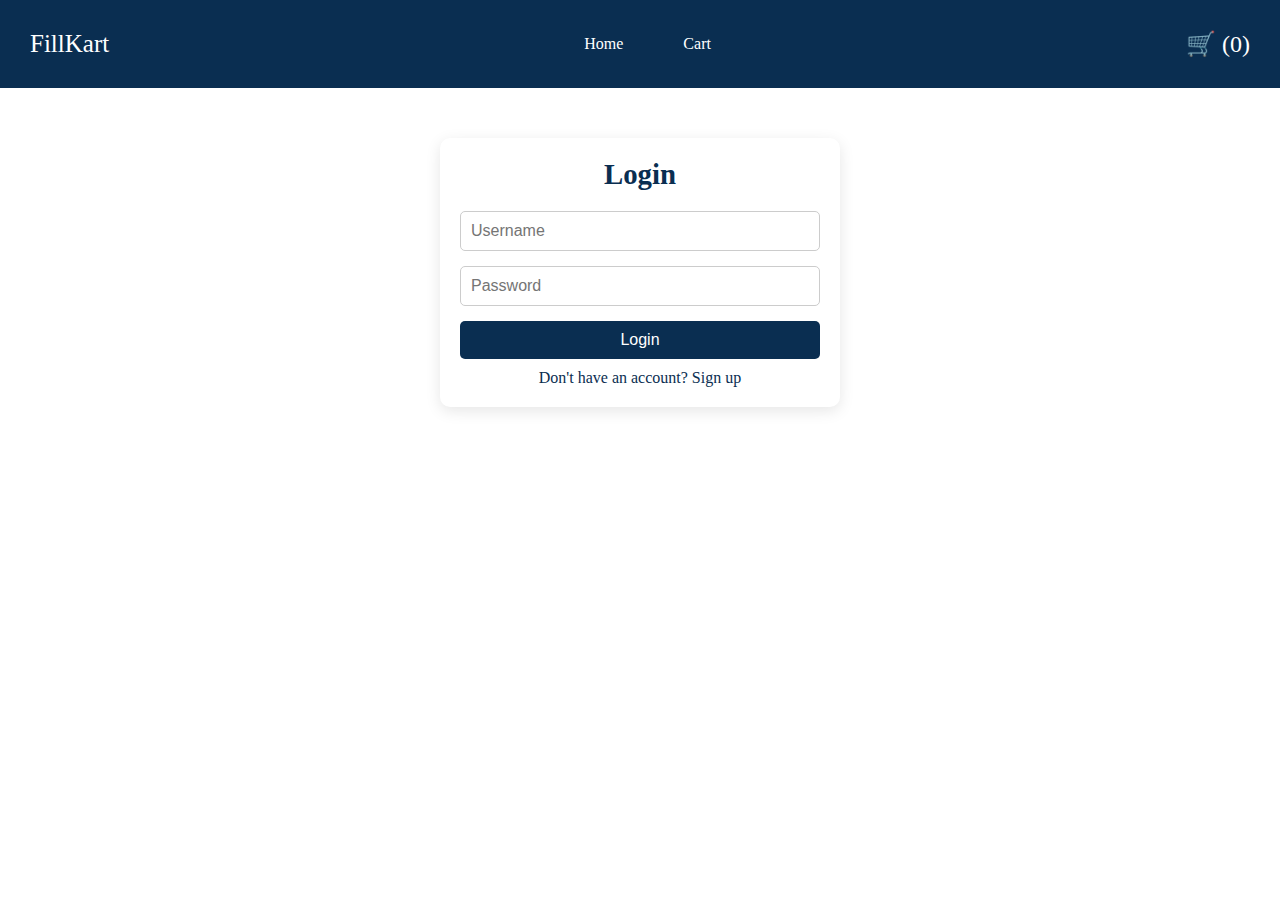
<file: yash work/profile.html>
<!DOCTYPE html>
<html lang="en">
<head>
    <meta charset="UTF-8">
    <meta name="viewport" content="width=device-width, initial-scale=1.0">
    <title>Profile</title>
    <link rel="stylesheet" href="index-y.css">
</head>
<body>

    <!-- Navigation Bar -->
    <nav class="navbar">
        <div class="logo">FillKart</div>
        <ul class="nav-links">
            <li><a href="index.html">Home</a></li>
            <li><a href="cart.html">Cart</a></li>
        </ul>
        <div class="cart">
            <a href="cart.html">🛒 (<span id="cart-count">0</span>)</a>
        </div>
        <div class="hamburger" id="hamburger">&#9776;</div>
    </nav>

    <div class="profile-info">
        <h2>Login</h2>
        <form id="login-form">
            <input type="text" placeholder="Username" required>
            <input type="password" placeholder="Password" required>
            <button type="submit">Login</button>
        </form>
        <p class="toggle-link" onclick="toggleForm()">Don't have an account? Sign up</p>
    </div>

    <script>
        function toggleForm() {
            const formTitle = document.querySelector('.profile-info h2');
            const toggleText = document.querySelector('.toggle-link');
            const form = document.getElementById('login-form');

            if (formTitle.textContent === 'Login') {
                formTitle.textContent = 'Sign Up';
                toggleText.textContent = 'Already have an account? Login';
                form.innerHTML = `
                    <input type="text" placeholder="Username" required>
                    <input type="email" placeholder="Email" required>
                    <input type="password" placeholder="Password" required>
                    <button type="submit">Sign Up</button>
                `;
            } else {
                formTitle.textContent = 'Login';
                toggleText.textContent = "Don't have an account? Sign up";
                form.innerHTML = `
                    <input type="text" placeholder="Username" required>
                    <input type="password" placeholder="Password" required>
                    <button type="submit">Login</button>
                `;
            }
        }
    </script>

</body>
</html>
</file>
<file: yash work/index-y.css>
/* Reset */
* {
    margin: 0;
    padding: 0;
    box-sizing: border-box;
}

html, body {
    height: 100%;
    margin: 0;
    padding: 0;

}

body {
    display: flex;
    flex-direction: column;
    min-height: 100vh;

}

.product-grid {
    flex: 1; /* Make the product grid fill the remaining space */
    /* background-color: #a11616; */
}



/* Navbar */
.navbar {
    background-color: #0a2e51;
    color: white;
    display: flex;
    justify-content: space-between;
    padding: 30px 30px;
    align-items: center;
    flex-wrap: wrap; /* Ensure wrapping for smaller screens */
}

/* Nav Links Styling */
.navbar .nav-links {
    list-style: none;
    display: flex;
    gap: 20px;
    flex-wrap: wrap; /* Allow the links to wrap on smaller screens */
}

.navbar .nav-links li a {
    color: white;
    text-decoration: none;
    padding: 10px 20px;
    border-radius: 20px;
    text-align: center;
}

.navbar .nav-links li a:hover {
    background-color: #f4f4f4;
    color: #0a2e51;
    transition: background-color 0.3s ease-in-out, transform 0.3s ease;
}

.navbar .logo{
    font-size: 25px;
}

/* Mobile View Adjustments */
@media (max-width: 768px) {
    .navbar {
        flex-direction: column; /* Stack the elements */
        align-items: flex-start;
    }
    
    .navbar .nav-links {
        width: 100%; /* Make the links take full width */
        justify-content: space-around;
    }
    
    .navbar .nav-links li {
        flex: 1; /* Evenly distribute the links */
        text-align: center;
    }

    .navbar .cart {
        margin-top: 10px; /* Add space between cart and links */
    }
}


/* Product Grid */
.product-grid {
    display: grid;
    grid-template-columns: repeat(auto-fill, minmax(250px, 1fr));
    gap: 20px;
    padding: 30px;
    background-color: #ffffff;
}

.product-card {
    background-color: #ada8a8;
    padding: 20px;
    border-radius: 10px;
    text-align: center;
    box-shadow: 0px 4px 10px rgba(0, 0, 0, 0.1);
}

.product-card img {
    width: 100%;
    height: 200px;
    background-color: #3c3b58;
    border-radius: 10px;
    margin-bottom: 15px;
}

.product-card h3 {
    font-size: 1.2rem;
    margin-bottom: 5px;
}

.product-card p {
    font-size: 1rem;
    margin-bottom: 15px;
}

.button-group {
    display: flex;
    justify-content: space-around;
    gap: 10px;
}

button {
    padding: 10px 20px;
    border: none;
    border-radius: 5px;
    cursor: pointer;
    font-size: 0.9rem;
    color: white;
}

.buy-now {
    background-color: yellow;
    color: black;
    font-weight: bold;
}

.add-to-cart {
    background-color: black;
}

/* Responsive Design */
@media (max-width: 768px) {
    .navbar .nav-links {
        gap: 10px;
    }
    
    .product-grid {
        grid-template-columns: 1fr; /* Single column layout for mobile */
        padding: 10px;
    }
}


/* Hamburger icon styles */
.hamburger {
    display: none; /* Hidden by default */
    font-size: 2rem;
    cursor: pointer;
    color: white;
}

/* Hide navigation links by default on mobile */
@media (max-width: 768px) {
    .navbar .nav-links {
        display: none; /* Hide links */
        flex-direction: column;
        gap: 10px;
        width: 100%;
        background-color: #0a2e51; /* Same as navbar background */
    }

    .navbar .nav-links.active {
        display: flex; /* Show the links when the hamburger is clicked */
    }

    .hamburger {
        display: block; /* Show hamburger icon */
    }
}


/* Cart Page Styles */
.cart-items {
    padding: 20px;
    display: grid;
    grid-template-columns: repeat(auto-fill, minmax(300px, 1fr));
    gap: 20px;
    background-color: #fff;
}

.cart-item {
    background-color: #f4f4f4;
    padding: 15px;
    border-radius: 10px;
    text-align: center;
    box-shadow: 0px 4px 10px rgba(0, 0, 0, 0.1);
    display: flex;
    align-items: center;
    gap: 15px; /* Space between image and content */
}

.cart-item img {
    width: 100px;
    height: 100px;
    border-radius: 10px;
    object-fit: cover;
}

.cart-item-info {
    flex-grow: 1;
}

.cart-item h3 {
    font-size: 1.2rem;
    margin-bottom: 5px;
}

.cart-item p {
    font-size: 1rem;
    margin-bottom: 10px;
}

.cart-item .remove-btn {
    background-color: red;
    color: white;
    padding: 10px 20px;
    border: none;
    border-radius: 5px;
    cursor: pointer;
    font-size: 0.9rem;
}

.cart-item .remove-btn:hover {
    background-color: darkred;
}

.cart-item-price {
    font-weight: bold;
    color: #0a2e51;
}


/* Enhanced Cart Icon */
.cart {
    position: relative;
    font-size: 1.5rem;
    cursor: pointer;
}

.cart a {
    color: white;
    text-decoration: none;
    position: relative;
    display: inline-block;
}

.cart a:hover {
    color: yellow;
}

.cart a::after {
    content: attr(data-count);
    position: absolute;
    top: -10px;
    right: -10px;
    background-color: red;
    color: white;
    font-size: 0.8rem;
    padding: 4px 8px;
    border-radius: 50%;
    font-weight: bold;
    display: none; /* Initially hidden */
}




/* Profile Page Styles (Login & Signup) */
.profile-info {
    display: flex;
    flex-direction: column;
    align-items: center;
    margin: 50px auto;
    padding: 20px;
    width: 100%;
    max-width: 400px;
    background-color: #fff;
    border-radius: 10px;
    box-shadow: 0px 4px 15px rgba(0, 0, 0, 0.1);
}

.profile-info h2 {
    margin-bottom: 20px;
    font-size: 1.8rem;
    color: #0a2e51;
}

.profile-info form {
    width: 100%;
    display: flex;
    flex-direction: column;
    gap: 15px;
}

.profile-info form input {
    padding: 10px;
    border: 1px solid #ccc;
    border-radius: 5px;
    font-size: 1rem;
}

.profile-info form button {
    padding: 10px;
    border: none;
    border-radius: 5px;
    background-color: #0a2e51;
    color: white;
    font-size: 1rem;
    cursor: pointer;
}

.profile-info form button:hover {
    background-color: #083a6e;
}

/* Toggle between Login and Signup */
.toggle-link {
    margin-top: 10px;
    color: #0a2e51;
    cursor: pointer;
    text-align: center;
}

.toggle-link:hover {
    text-decoration: underline;
}
</file>
